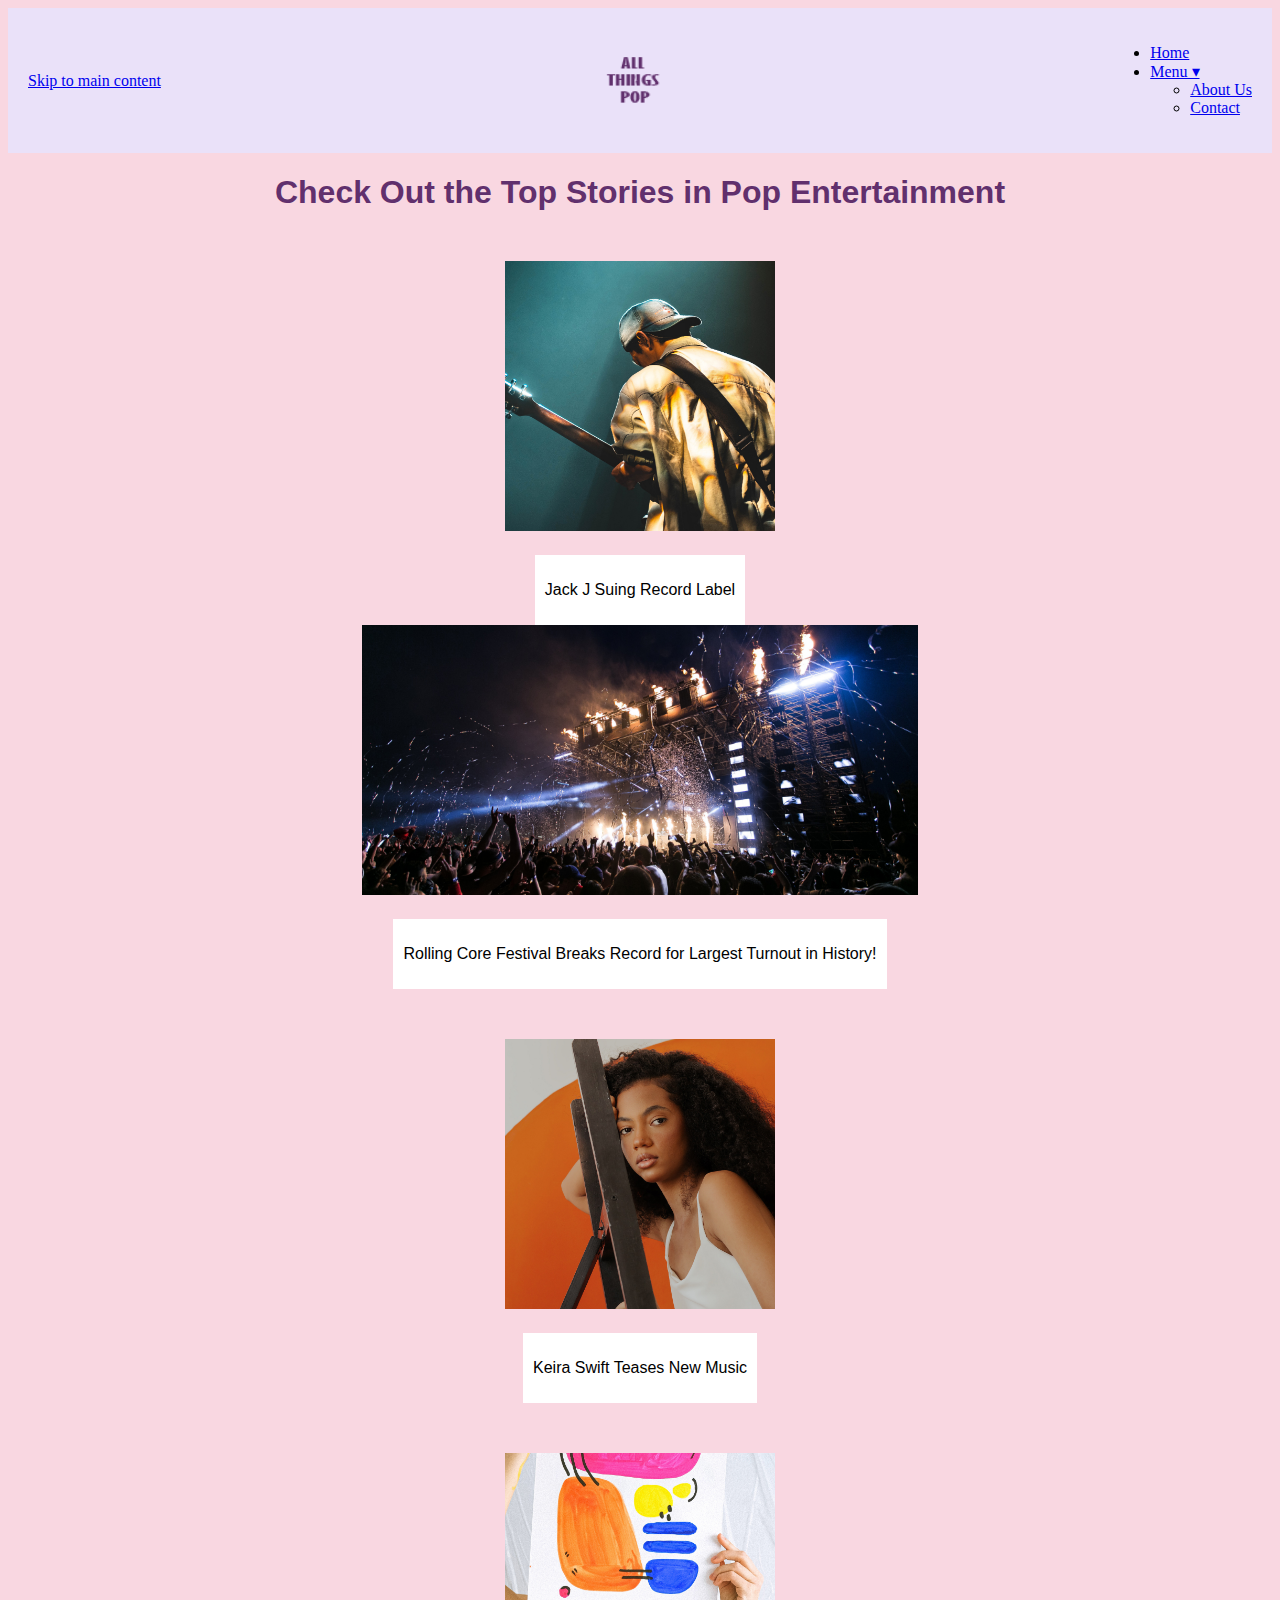
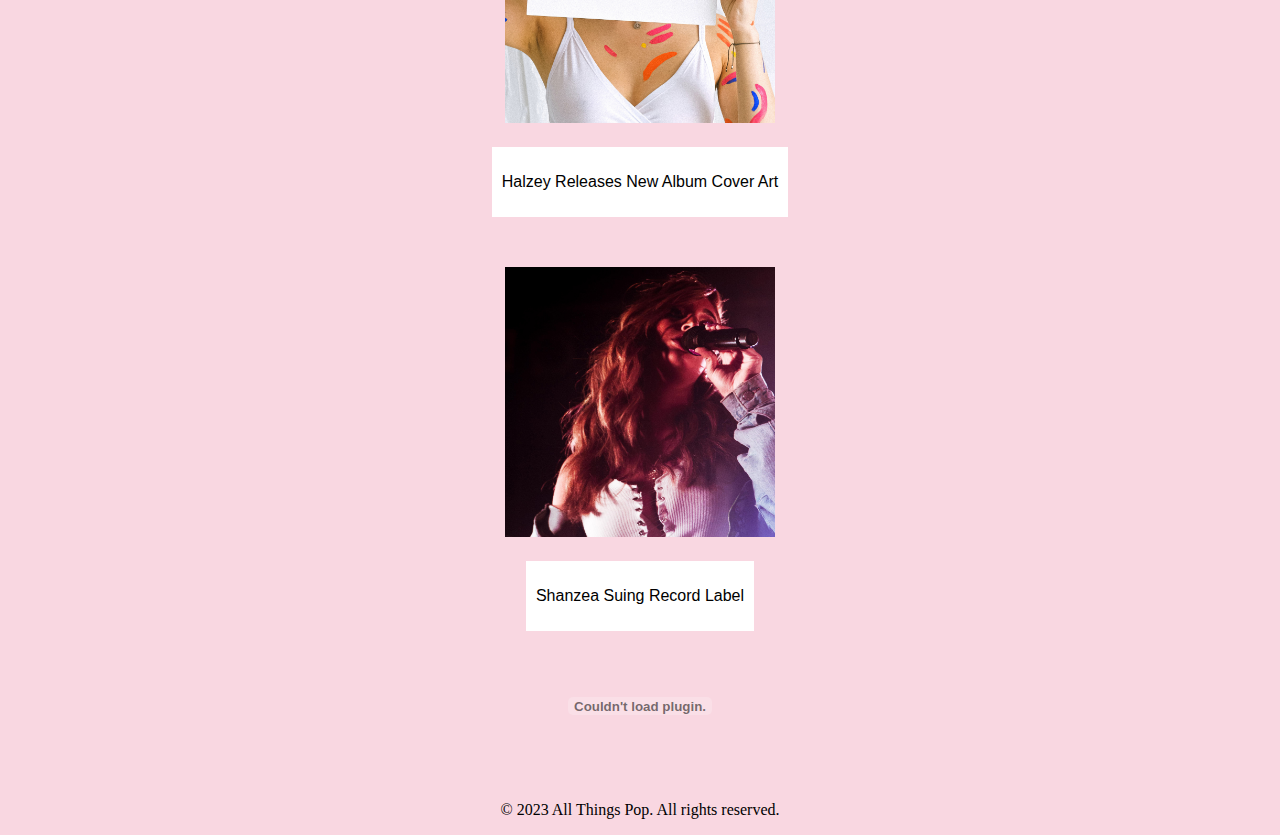
<file: index.html>
<!DOCTYPE html>
<html lang="en">
<head>
    <title>All Things Pop</title>
    <link rel="stylesheet" type="text/css" href="styles.css">
</head>
<body>
    <header>
        <a href="#main-content" class="skip-link">Skip to main content</a>
        <img src="images/All_Things_Pop_Logo.png" alt="All Things Pop Logo"
        <nav role="navigation" aria-label="Main Menu">    
            <ul>
                <li><a href="index.html">Home</a></li>
                <li><a href="#">Menu &#9662;</a>
                    <ul class="dropdown">
                        <li><a href="about.html">About Us</a></li>
                        <li><a href="contact.html">Contact</a></li>
                    </ul>
                </li>
            </ul>
            <div class="menu-icon" aria-label="Mobile Menu Button" aria-controls="main-menu" aria-expanded="false" tabindex="0">
                <span></span>
                <span></span>
                <span></span>
            </div>
        </nav>
    </header>


    <main id="main-content" tabindex="-1" role="main">
        <h1 style="text-align:center; color:#61306D; font-family: 'Franklin Gothic Medium', 'Arial Narrow', Arial, sans-serif;">Check Out the Top Stories in Pop Entertainment</h1>
       
    </main>
    <div class="banner">
        <div class="photo-left">
            <img src="images/photo 2 mobile.jpg" class="photo-2-small" alt="man playing guitar">
            <img src="images/photo 2.jpg" class = "photo-2-large" alt="man playing guitar">
            <div class="caption-left">
                <div class="caption-left-box">
                    <p> Jack J Suing Record Label </p>
                </div>
            </div>
        </div>


        <img src="images/photo 1 mobile.jpg" class="banner-small" alt="photo taken at concert">
        <img src="images/photo 1.jpg" class="banner-large" alt="photo taken at concert">
        <div class="caption">
            <div class="caption-box">
                <p> Rolling Core Festival Breaks Record for Largest Turnout in History! </p>
            </div>
        </div>
    </div>
        
    <div class="photo-bottom-left">
        <img src="images/photo 3 mobile.jpg" class="photo-3-small" alt="female artist">
        <img src="images/photo 3.jpg" class="photo-3-large" alt="female artist">
        <div class="caption-bottom-left">
            <div class="caption-bottom-left-box">
                <p>Keira Swift Teases New Music</p>
            </div>
        </div>
    </div>

    <div class="photo-right">
        <img src="images/photo 4 mobile.jpg" class="photo-4-small" alt="artist holding up painting">
        <img src="images/photo 4.jpg" class="photo-4-large" alt="artist holding up painting">
        <div class="caption-right">
            <div class="caption-right-box">
                <p>Halzey Releases New Album Cover Art</p>
            </div>
        </div>
    </div>

    <div class="photo-bottom-right">
        <img src="images/photo 5 mobile.jpg" class="photo-5-small" alt="female singer holding mic">
        <img src="images/photo 5.jpg" class="photo-5-large" alt="female singer holding mic">
        <div class="caption-bottom-right">
            <div class="caption-bottom-right-box">
            <p>Shanzea Suing Record Label</p>
        </div>
    </div>


    <footer>
        <object data="images/Vimaleswaran_P02.pdf" type="application/pdf"></object>
        <p>&copy; 2023 All Things Pop. All rights reserved.</p>
    </footer>
</body>
</html>
</file>
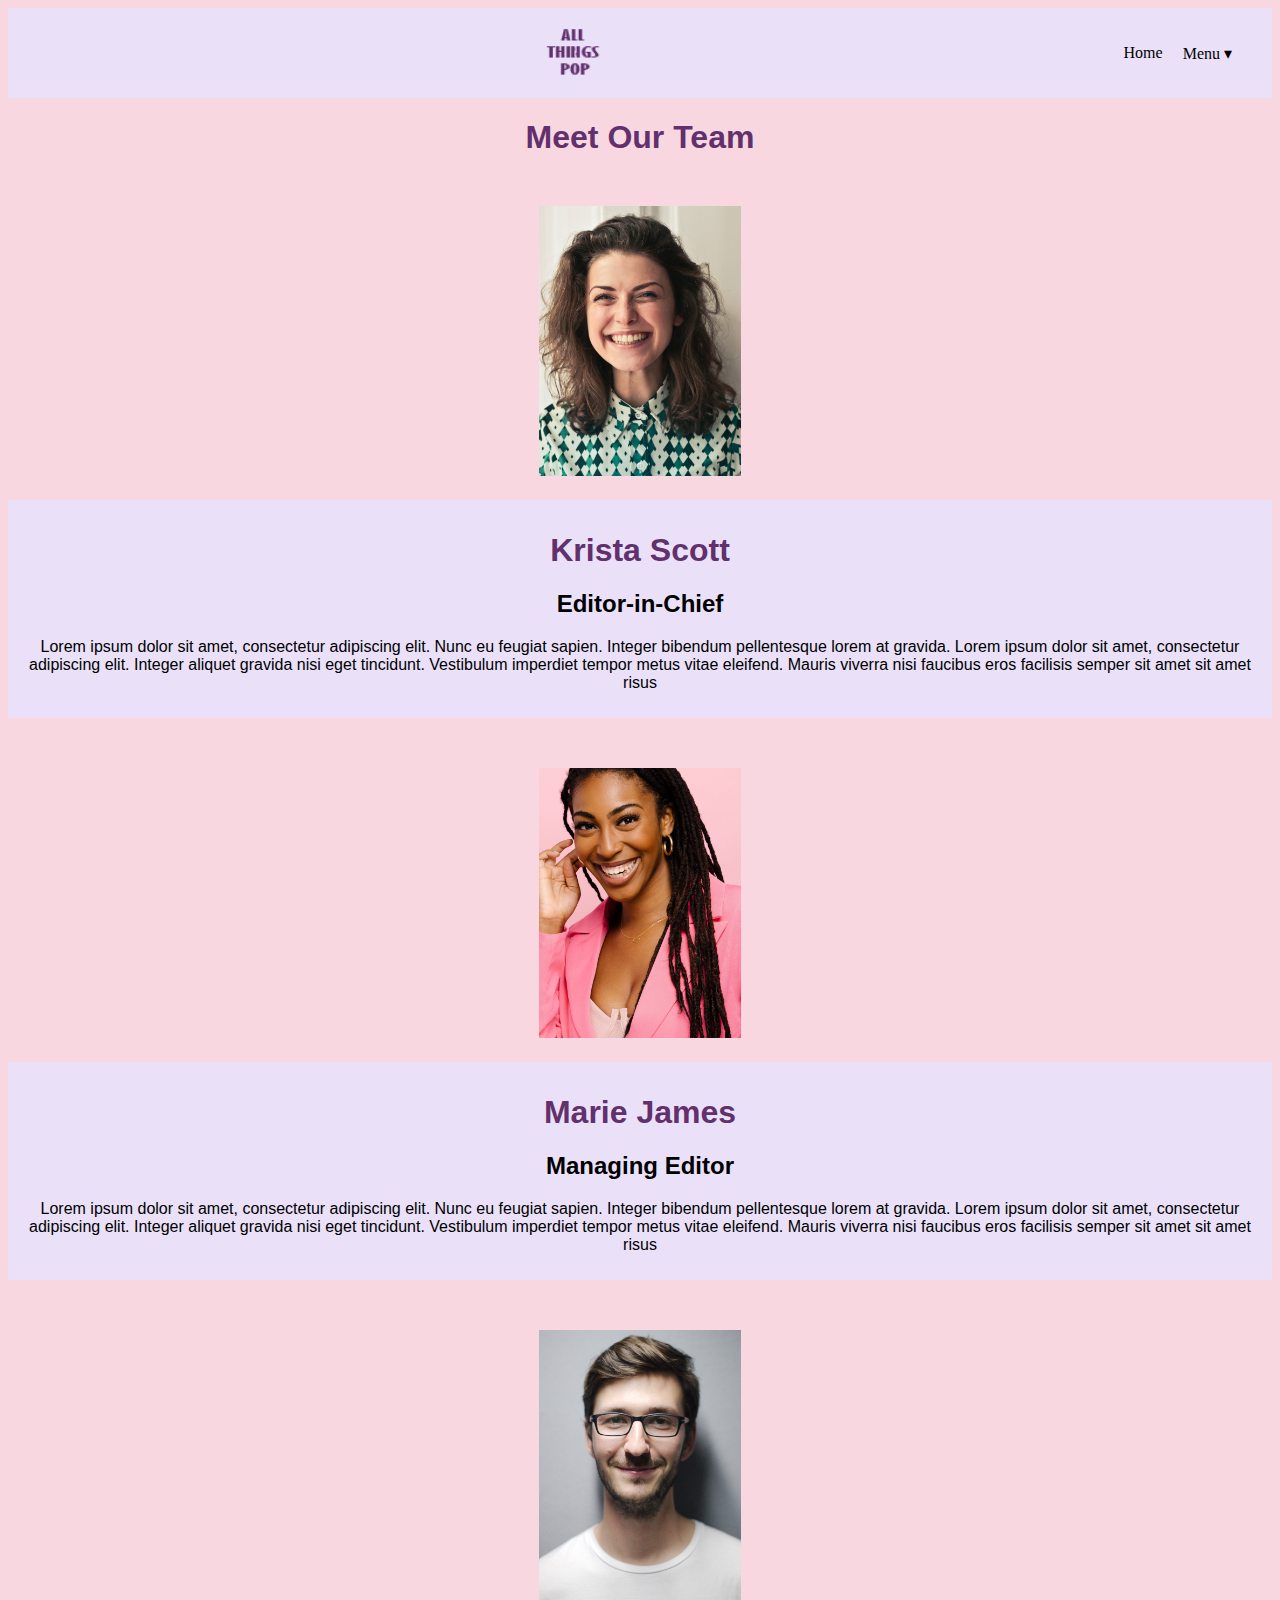
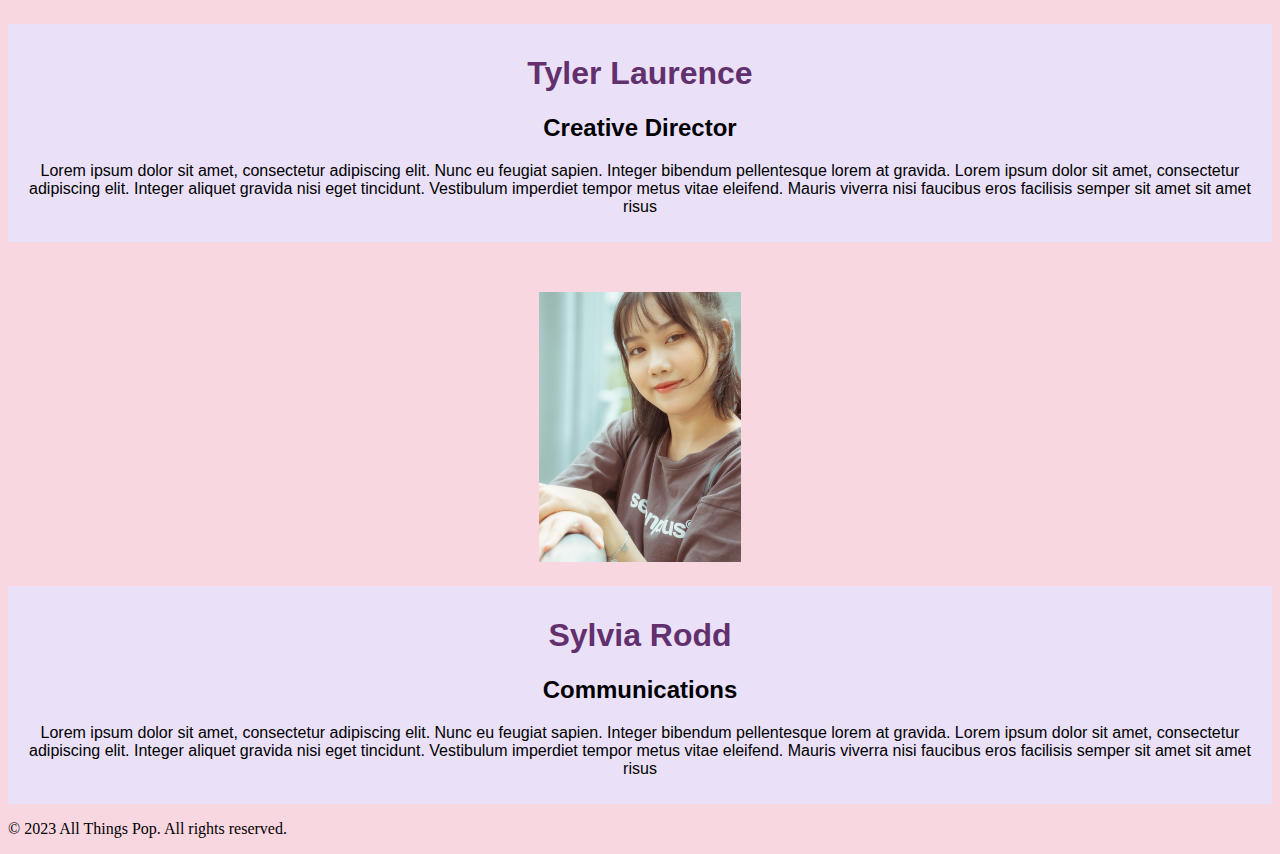
<file: about.html>
<!DOCTYPE html>
<html lang="en">
<head>
    <title>All Things Pop</title>
    <link rel="stylesheet" type="text/css" href="styles.css">
</head>
<body>
    <header>
        <img src="images/All_Things_Pop_Logo.png" alt="All Things Pop logo">
        <nav role="navigation" aria-label="Main Navigation">
            <ul>
                <li><a href="index.html">Home</a></li>
                <li><a href="#">Menu &#9662;</a>
                    <ul class="dropdown">
                        <li><a href="about.html">About Us</a></li>
                        <li><a href="contact.html">Contact</a></li>
                    </ul>
                </li>
            </ul>
            <div class="menu-icon" aria-hidden="true" role="button" aria-label="Menu Toggle">
                <span></span>
                <span></span>
                <span></span>
                <span></span>
            </div>
        </nav>
    </header>


    <main>
        <h1 style="text-align:center; color:#61306D; font-family: 'Franklin Gothic Medium', 'Arial Narrow', Arial, sans-serif;">Meet Our Team</h1>
       
    </main>
    <div class="person-1">
            <img src="images/portrait_1_mobile.jpg" class="portrait-1-small" alt="woman portrait">
            <img src="images/portrait_1.jpg" class="portrait-1-large" alt="woman portrait">
            <div class="caption-portrait-1">
                <div class="caption-portrait-1-box">
                    <h1> Krista Scott </h1>
                    <h2> Editor-in-Chief </h2>
                    <p> Lorem ipsum dolor sit amet, consectetur adipiscing elit. Nunc eu feugiat sapien. Integer bibendum pellentesque lorem at gravida. Lorem ipsum dolor sit amet, consectetur adipiscing elit. Integer aliquet gravida nisi eget tincidunt. Vestibulum imperdiet tempor metus vitae eleifend. Mauris viverra nisi faucibus eros facilisis semper sit amet sit amet risus</p>
                </div>
            </div>
        </div>

    <div class="person-2">
        <img src="images/portrait_2_mobile.jpg" class="portrait-2-small" alt="woman portrait">
        <img src="images/portrait_2.jpg" class="portrait-2-large" alt="woman portrait">
        <div class="caption-portrait-2">
            <div class="caption-portrait-2-box">
                <h1> Marie James </h1>
                <h2> Managing Editor </h2>
                <p> Lorem ipsum dolor sit amet, consectetur adipiscing elit. Nunc eu feugiat sapien. Integer bibendum pellentesque lorem at gravida. Lorem ipsum dolor sit amet, consectetur adipiscing elit. Integer aliquet gravida nisi eget tincidunt. Vestibulum imperdiet tempor metus vitae eleifend. Mauris viverra nisi faucibus eros facilisis semper sit amet sit amet risus </p>
            </div>
        </div>
    </div>
        
    <div class="person-3">
        <img src="images/portrait_3_mobile.jpg" class="portrait-3-small" alt="male portrait">
        <img src="images/portrait_3.jpg" class="portrait-3-large" alt="male portrait">
        <div class="caption-portrait-3">
            <div class="caption-portrait-3-box">
                <h1> Tyler Laurence </h1>
                <h2> Creative Director </h2>
                <p>Lorem ipsum dolor sit amet, consectetur adipiscing elit. Nunc eu feugiat sapien. Integer bibendum pellentesque lorem at gravida. Lorem ipsum dolor sit amet, consectetur adipiscing elit. Integer aliquet gravida nisi eget tincidunt. Vestibulum imperdiet tempor metus vitae eleifend. Mauris viverra nisi faucibus eros facilisis semper sit amet sit amet risus</p>
            </div>
        </div>
    </div>

    <div class="person-4">
        <img src="images/portrait_4_mobile.jpg" class="portrait-4-small" alt="female portrait">
        <img src="images/portrait_4.jpg" class="portrait-4-large" alt="female portrait">
        <div class="caption-portrait-4">
            <div class="caption-portrait-4-box">
                <h1> Sylvia Rodd </h1>
                <h2> Communications </h2>
                <p>Lorem ipsum dolor sit amet, consectetur adipiscing elit. Nunc eu feugiat sapien. Integer bibendum pellentesque lorem at gravida. Lorem ipsum dolor sit amet, consectetur adipiscing elit. Integer aliquet gravida nisi eget tincidunt. Vestibulum imperdiet tempor metus vitae eleifend. Mauris viverra nisi faucibus eros facilisis semper sit amet sit amet risus</p>
            </div>
        </div>
    </div>
    <footer>
        <p>&copy; 2023 All Things Pop. All rights reserved.</p>
    </footer>
</body>
</html>
</file>
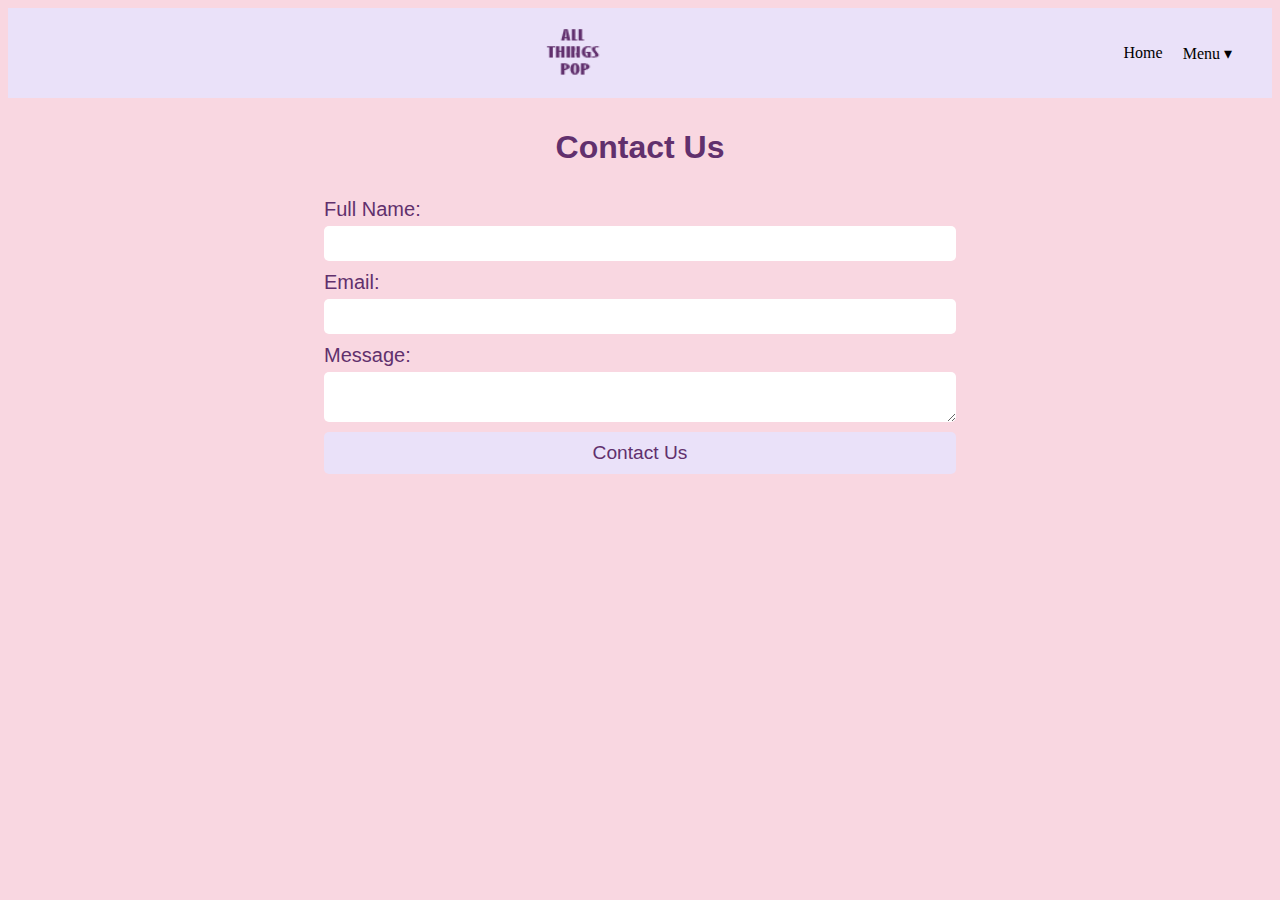
<file: contact.html>
<!DOCTYPE html>
<html lang="en">
<head>
    <title>All Things Pop</title>
    <link rel="stylesheet" type="text/css" href="styles.css">
</head>
<body>
    <header>
        <img src="images/All_Things_Pop_Logo.png" alt="All Things Pop logo">
        <nav role="navigation" aria-label="Main Navigation">
            <ul>
                <li><a href="index.html">Home</a></li>
                <li><a href="#">Menu &#9662;</a>
                    <ul class="dropdown">
                        <li><a href="about.html">About Us</a></li>
                        <li><a href="contact.html">Contact</a></li>
                    </ul>
                </li>
            </ul>
            <div class="menu-icon" aria-hidden="true" role="button" aria-label="Menu Toggle">
                <span></span>
                <span></span>
                <span></span>
                <span></span>
            </div>
        </nav>
    </header>
    <div class="container">
      <h1>Contact Us</h1>
      <form action="#" method="post">
        <label for="name">Full Name:</label>
        <input type="text" id="name" name="name" required>
        
        <label for="email">Email:</label>
        <input type="email" id="email" name="email" required>
        
        <label for="message">Message:</label>
        <textarea id="message" name="message" required></textarea>
        
        <button type="submit">Contact Us</button>
      </form>
    </div>
</body>

<footer>
</footer>
</body>
</html>
</html>
</file>
<file: styles.css>
body {
  background-color: #f9d7e1;
}


header {
  display: flex;
  justify-content: space-between;
  align-items: center;
  padding: 20px;
  background-color: #e2ccff;
}


nav ul {
  list-style: none;
  margin: 0;
  padding: 0;
  display: flex;
}


nav li {
  margin-right: 20px;
    position: relative;
}


nav a {
  color: black;
  text-decoration: none;
}


nav a:hover {
  color: #61306D;
}




nav .dropdown {
  display: none;
  position: absolute;
  top: 40px;
  right: 10px;
  background-color: #fff;
  box-shadow: 0px 8px 16px 0px rgba(0,0,0,0.2);
  padding: 10px;
}


nav .dropdown li {
  display: block;
  margin: 10px 0;
}


nav .dropdown a {
  color: black;
  text-decoration: none;
}


nav .dropdown a:hover {
  color: #61306D;
}


nav li:hover .dropdown {
  display: block;
}


.menu-icon {
  display: none;
  cursor: pointer;
}


.menu-icon span {
  display: block;
  width: 25px;
  height: 3px;
  margin-bottom: 5px;
  background-color: black;
}


@media screen and (max-width: 768px) {
  nav ul {
    flex-direction: column;
    position: fixed;
    top: 80px;
    left: -100%;
    background-color: #F4C2C2;
    height: 100vh;
    width: 100%;
    transition: left 0.5s ease;
  }


  nav ul.active {
    left: 0;
  }


  nav li {
    margin: 0;
    width: 100%;
  }


  .menu-icon {
    display: block;
  }


  .dropdown {
    position: static;
    display: none;
    margin-top: 20px;
  }


  nav li:hover .dropdown {
    display: block;
  }
}


nav li:hover .dropdown {
    display: block;
    top: 100%;
  }


.h1 {
    text-align:center;
    color:#61306D;
  }
 


  header {
  display: flex;
  justify-content: flex-end;
  align-items: center;
  padding: 20px;
  background-color: #eae1f9;
}


header img {
    height: 50px;
    margin: 0 auto;
}

.banner {
    text-align: center;
    margin-top: 50px;
}


.banner img {
    max-width: 100%;
    height: 30vh;
   
}


@media screen and (min-width: 768px) {
    .banner img.banner-small {
        display: none;
    }
}
   
@media screen and (max-width: 767px) {
    .banner img.banner-large {
        display: none;
    }
}


.caption {
    display: flex;
    justify-content: center;
    width: 100%;
    margin-top: 20px;
    font-family: 'Franklin Gothic Medium', 'Arial Narrow', Arial, sans-serif;
  }
 
  .caption-box {
    max-width: 100%;
    background-color: white;
    padding: 10px;
    text-align: center;
    transition: background-color 0.3s ease-in-out;
  }
 
  .caption-box:hover {
    background-color: #e2ccff;
  }


  .photo-left {
      text-align: center;
      margin-top: 50px;
  }

  .photo-left img {
      max-width: 100%;
      height: 30vh;
      }
     
      @media screen and (min-width: 768px) {
        .photo-left img.photo-2-small {
            display: none;
        }
    }
       
    @media screen and (max-width: 767px) {
        .photo-left img.photo-2-large {
            display: none;
        }
    }
    
    .caption-left {
      display: flex;
      justify-content: center;
      width: 100%;
      margin-top: 20px;
      font-family: 'Franklin Gothic Medium', 'Arial Narrow', Arial, sans-serif;
    }
   
    .caption-left-box {
      max-width: 100%;
      background-color: white;
      padding: 10px;
      text-align: center;
      transition: background-color 0.3s ease-in-out;
    }

    .caption-left-box:hover {
      background-color: #e2ccff;
    }
   
     
    .photo-bottom-left {
      text-align: center;
      margin-top: 50px;
  }

  .photo-bottom-left img {
      max-width: 100%;
      height: 30vh;
      }
     
      @media screen and (min-width: 768px) {
        .photo-bottom-left img.photo-3-small {
            display: none;
        }
    }
       
    @media screen and (max-width: 767px) {
        .photo-bottom-left img.photo-3-large {
            display: none;
        }
    }
    
    .caption-bottom-left {
      display: flex;
      justify-content: center;
      width: 100%;
      margin-top: 20px;
      font-family: 'Franklin Gothic Medium', 'Arial Narrow', Arial, sans-serif;
    }
   
    .caption-bottom-left-box {
      max-width: 100%;
      background-color: white;
      padding: 10px;
      text-align: center;
      transition: background-color 0.3s ease-in-out;
    }

    .caption-bottom-left-box:hover {
      background-color: #e2ccff;
    }  
  
    .photo-right {
      text-align: center;
      margin-top: 50px;
  }

  .photo-right img {
      max-width: 100%;
      height: 30vh;
      }
     
      @media screen and (min-width: 768px) {
        .photo-right img.photo-4-small {
            display: none;
        }
    }
       
    @media screen and (max-width: 767px) {
        .photo-right img.photo-4-large {
            display: none;
        }
    }
    
    .caption-right {
      display: flex;
      justify-content: center;
      width: 100%;
      margin-top: 20px;
      font-family: 'Franklin Gothic Medium', 'Arial Narrow', Arial, sans-serif;
    }
   
    .caption-right-box {
      max-width: 100%;
      background-color: white;
      padding: 10px;
      text-align: center;
      transition: background-color 0.3s ease-in-out;
    }

    .caption-right-box:hover {
      background-color: #e2ccff;
    }

    .photo-bottom-right {
      text-align: center;
      margin-top: 50px;
  }

  .photo-bottom-right img {
      max-width: 100%;
      height: 30vh;
      }
     
      @media screen and (min-width: 768px) {
        .photo-bottom-right img.photo-5-small {
            display: none;
        }
    }
       
    @media screen and (max-width: 767px) {
        .photo-bottom-right img.photo-5-large {
            display: none;
        }
    }
    
    .caption-bottom-right {
      display: flex;
      justify-content: center;
      width: 100%;
      margin-top: 20px;
      font-family: 'Franklin Gothic Medium', 'Arial Narrow', Arial, sans-serif;
    }
   
    .caption-bottom-right-box {
      max-width: 100%;
      background-color: white;
      padding: 10px;
      text-align: center;
      transition: background-color 0.3s ease-in-out;
    }

    .caption-bottom-right-box:hover {
      background-color: #e2ccff;
    }
  
    .person-1 {
      text-align: center;
      margin-top: 50px;
  }

  .person-1 img {
      max-width: 100%;
      height: 30vh;
      }
     
      @media screen and (min-width: 768px) {
        .person-1 img.portrait-1-small {
            display: none;
        }
    }
       
    @media screen and (max-width: 767px) {
        .person-1 img.portrait-1-large {
            display: none;
        }
    }
    
    .caption-portrait-1 {
      display: flex;
      justify-content: center;
      width: 100%;
      margin-top: 20px;
      font-family: 'Franklin Gothic Medium', 'Arial Narrow', Arial, sans-serif;
    }
   
    .caption-portrait-1-box {
      max-width: 100%;
      background-color: #eae1f9;
      padding: 10px;
      text-align: center;
      transition: background-color 0.3s ease-in-out;
    }

    .person-2 {
      text-align: center;
      margin-top: 50px;
  }

  .person-2 img {
      max-width: 100%;
      height: 30vh;
      }
     
      @media screen and (min-width: 768px) {
        .person-2 img.portrait-2-small {
            display: none;
        }
    }
       
    @media screen and (max-width: 767px) {
        .person-2 img.portrait-2-large {
            display: none;
        }
    }
    
    .caption-portrait-2 {
      display: flex;
      justify-content: center;
      width: 100%;
      margin-top: 20px;
      font-family: 'Franklin Gothic Medium', 'Arial Narrow', Arial, sans-serif;
    }
   
    .caption-portrait-2-box {
      max-width: 100%;
      background-color: #eae1f9;
      padding: 10px;
      text-align: center;
      transition: background-color 0.3s ease-in-out;
    }
    .person-3 {
      text-align: center;
      margin-top: 50px;
  }

  .person-3 img {
      max-width: 100%;
      height: 30vh;
      }
     
      @media screen and (min-width: 768px) {
        .person-3 img.portrait-3-small {
            display: none;
        }
    }
       
    @media screen and (max-width: 767px) {
        .person-3 img.portrait-3-large {
            display: none;
        }
    }
    
    .caption-portrait-3 {
      display: flex;
      justify-content: center;
      width: 100%;
      margin-top: 20px;
      font-family: 'Franklin Gothic Medium', 'Arial Narrow', Arial, sans-serif;
    }
   
    .caption-portrait-3-box {
      max-width: 100%;
      background-color: #eae1f9;
      padding: 10px;
      text-align: center;
      transition: background-color 0.3s ease-in-out;
    }

    .person-4 {
      text-align: center;
      margin-top: 50px;
  }

  .person-4 img {
      max-width: 100%;
      height: 30vh;
      }
     
      @media screen and (min-width: 768px) {
        .person-4 img.portrait-4-small {
            display: none;
        }
    }
       
    @media screen and (max-width: 767px) {
        .person-4 img.portrait-4-large {
            display: none;
        }
    }
    
    .caption-portrait-4 {
      display: flex;
      justify-content: center;
      width: 100%;
      margin-top: 20px;
      font-family: 'Franklin Gothic Medium', 'Arial Narrow', Arial, sans-serif;
    }
   
    .caption-portrait-4-box {
      max-width: 100%;
      background-color: #eae1f9;
      padding: 10px;
      text-align: center;
      transition: background-color 0.3s ease-in-out;
    }

    .container {
      margin: auto;
      width: 50%;
      padding: 10px;
    }
    
    h1 {
      text-align: center;
      font-family: 'Franklin Gothic Medium', 'Arial Narrow', Arial, sans-serif;
      color: #61306D
      
    }
    
    form {
      display: flex;
      flex-direction: column;
      font-family: 'Franklin Gothic Medium', 'Arial Narrow', Arial, sans-serif;
      color: #61306D;
      font-size: 20px;

    }
    
    label {
      margin-top: 10px;
    }
    
    input, textarea {
      padding: 10px;
      margin-top: 5px;
      border-radius: 5px;
      border: none;
    }
    
    button {
      padding: 10px;
      margin-top: 10px;
      border-radius: 5px;
      border: none;
      background-color: #eae1f9; 
      color: #61306D;
      font-size: 1.2rem;
      cursor: pointer;
    }
    
    button:hover {
      background-color: #e2ccff
    }
</file>
